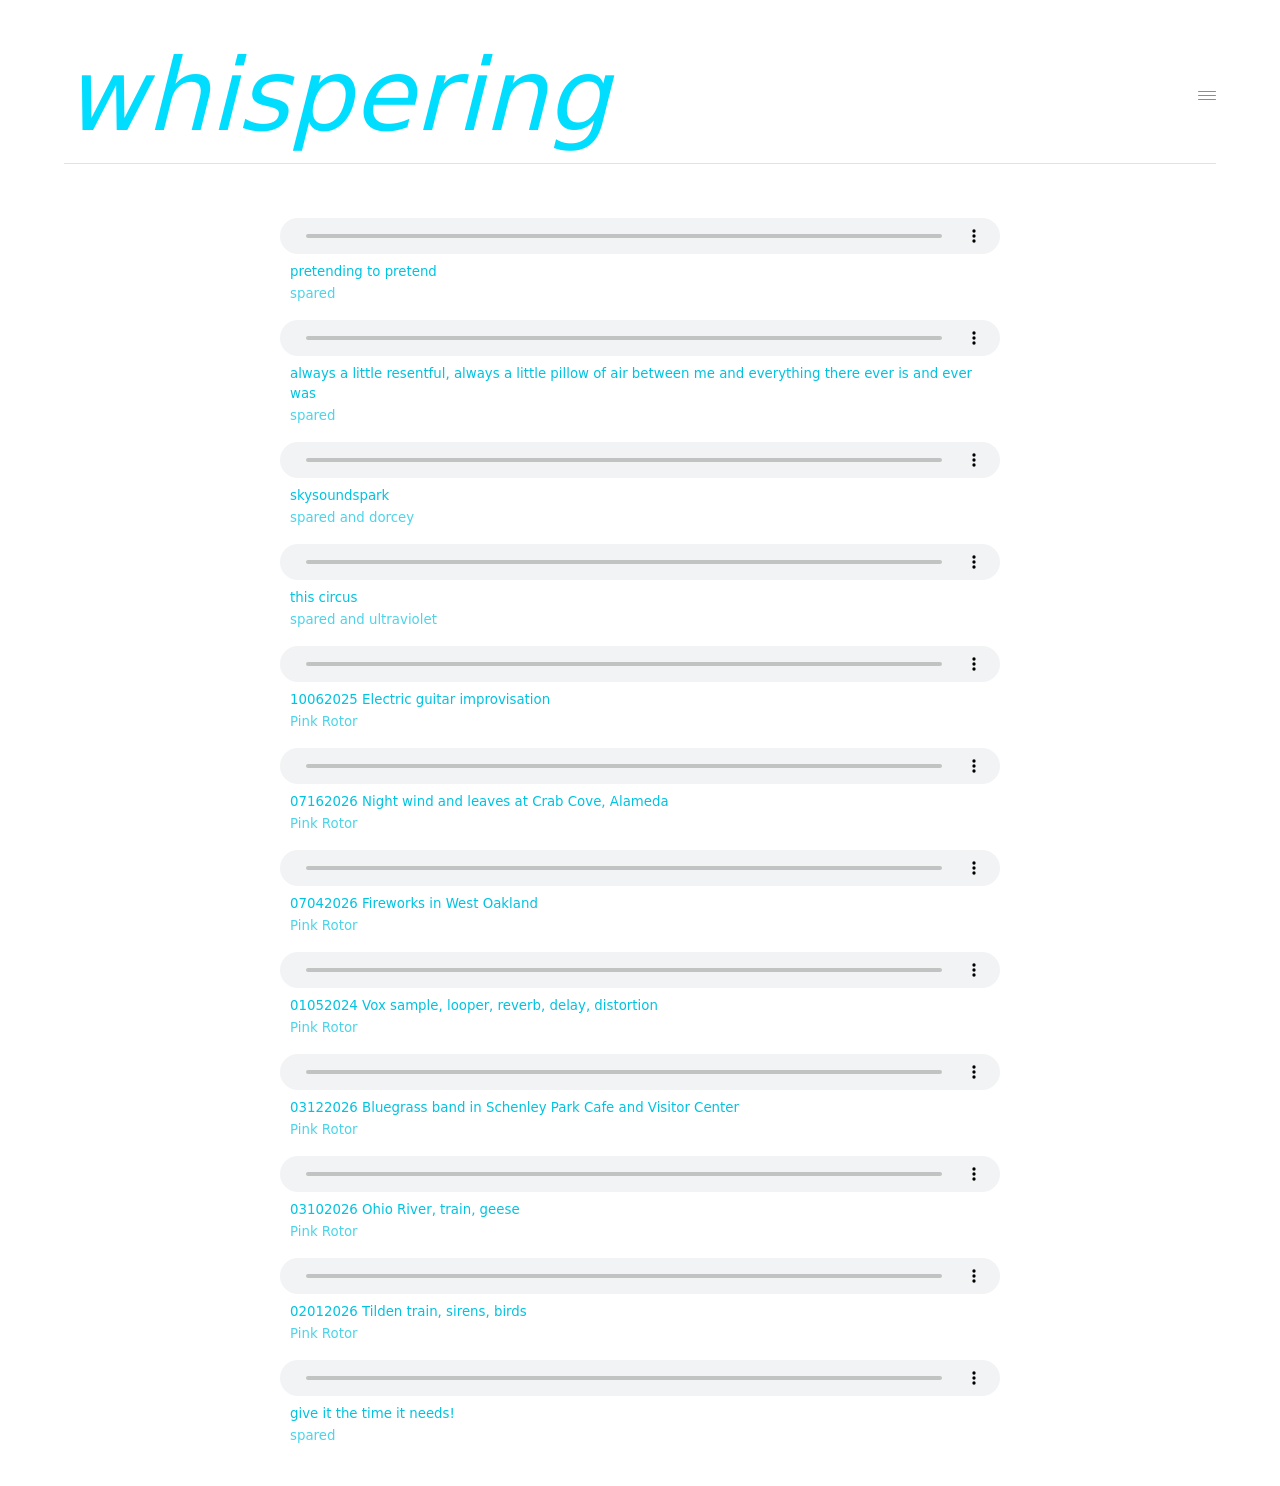
<file: index.html>
<!DOCTYPE html>
<html lang="en">
<head>
<style>
/* WHISPERING-GENERATED — do not hand-edit; edit tooling/_design/tokens.json instead */
* { margin: 0; padding: 0; box-sizing: border-box; }

html { height: 100%; }

body {
  background: #ffffff;
  color: #00C3E1;
  font-family: system-ui, -apple-system, 'Segoe UI', Roboto, Helvetica, Arial, sans-serif;
  font-size: 10pt;
  font-weight: 200;
  line-height: 1.5;
  min-height: 100vh;
  min-height: 100svh;
  display: flex;
  flex-direction: column;
  align-items: stretch;
  padding: clamp(24px, 4vw, 48px) clamp(16px, 5vw, 80px) 40px;
  overflow-x: clip;
}

a { color: #00C3E1; text-decoration: none; }
a:hover { opacity: 0.7; }

.container {
  width: 100%;
  max-width: 100%;
  margin-inline: auto;
  position: relative;
}

.header {
  display: flex;
  flex-wrap: wrap;
  justify-content: space-between;
  align-items: center;
  column-gap: 24px;
  row-gap: 12px;
  margin-bottom: clamp(16px, 3vw, 20px);
  position: relative;
}

.header .logo {
  font-size: clamp(36px, 11vw, 100px);
  font-style: italic;
  font-weight: 200;
  color: #00C3E1;
  line-height: 0.95;
  max-width: 100%;
  overflow-wrap: anywhere;
}

/* Full-width hairline under the logo */
.logo-rule {
  width: 100%;
  border: none;
  border-top: 1px solid rgba(0,195,225,0.25);
  margin: clamp(16px, 3vw, 20px) 0 0;
}

.filter-btn {
  background: none;
  border: none;
  cursor: pointer;
  display: flex;
  flex-direction: column;
  gap: 3px;
  padding: 0;
  flex-shrink: 0;
}
.filter-btn span {
  display: block;
  width: 18px;
  height: 1px;
  background: #00C3E1;
  border-radius: 1px;
}

.filter-menu {
  display: none;
  position: absolute;
  top: 32px;
  right: 0;
  background: #ffffff;
  border: 1px solid #00C3E1;
  border-radius: 8px;
  min-width: 160px;
  max-width: min(280px, calc(100vw - 32px));
  padding: 6px;
  z-index: 10;
}
.filter-menu.open { display: block; }
.filter-menu button {
  display: block;
  width: 100%;
  text-align: left;
  padding: 6px 10px;
  font-family: system-ui, -apple-system, 'Segoe UI', Roboto, Helvetica, Arial, sans-serif;
  font-size: 10pt;
  font-weight: 200;
  border: none;
  background: none;
  color: #00C3E1;
  cursor: pointer;
  border-radius: 4px;
}
.filter-menu button:hover { background: #f0fafc; }
.filter-menu button.active { color: #00C3E1; }
.filter-menu .divider {
  border-bottom: 0.5px solid #00C3E1;
  margin-bottom: 4px;
  padding-bottom: 8px;
}
.filter-menu .artist-item {
  padding-left: 28px;
}

.track-list {
  display: flex;
  flex-direction: column;
  gap: clamp(14px, 2vw, 16px);
  padding-top: clamp(28px, 5vw, 54px);
  width: 100%;
  max-width: min(720px, 100%);
  margin-inline: auto;
}

.track {
  display: flex;
  flex-direction: column;
  gap: 8px;
  min-width: 0;
}

.track audio {
  width: 100%;
  min-width: min(300px, 100%);
  max-width: 100%;
  height: 36px;
}

.track-info {
  display: flex;
  flex-direction: column;
  gap: 2px;
  padding-left: 10px;
  font-size: 10pt;
  font-weight: 200;
  color: #00C3E1;
  min-width: 0;
  overflow-wrap: anywhere;
}
.track-title { font-weight: 200; }
.track-artist { opacity: 0.7; font-weight: 200; }

.form-group { margin-bottom: 16px; }
.form-group label {
  display: block;
  font-size: 10pt;
  font-weight: 200;
  margin-bottom: 6px;
}
.form-group input[type="text"] {
  width: 100%;
  padding: 8px 10px;
  border: 1px solid #00C3E1;
  border-radius: 6px;
  font-family: system-ui, -apple-system, 'Segoe UI', Roboto, Helvetica, Arial, sans-serif;
  font-size: 10pt;
  font-weight: 200;
  color: #00C3E1;
  background: #ffffff;
}
.form-group input::placeholder { color: #00C3E1; opacity: 0.5; }

.drop-zone {
  border: 1px solid #00C3E1;
  border-radius: 8px;
  text-align: center;
  cursor: pointer;
  font-size: 10pt;
  font-weight: 200;
  margin-bottom: 16px;
  display: flex;
  flex-direction: column;
  justify-content: center;
  align-items: center;
  gap: 4px;
  width: 100%;
  max-width: 400px;
  aspect-ratio: 1 / 1;
  height: auto;
}
.drop-zone .small-text {
  font-size: 9pt;
  opacity: 0.6;
}
.drop-zone.dragover { background: #f0fafc; }

button.submit-btn {
  width: 100%;
  padding: 10px;
  background: #00C3E1;
  color: #ffffff;
  border: none;
  border-radius: 6px;
  font-family: system-ui, -apple-system, 'Segoe UI', Roboto, Helvetica, Arial, sans-serif;
  font-size: 10pt;
  font-weight: 200;
  cursor: pointer;
}
button.submit-btn:hover { opacity: 0.85; }
button.submit-btn:disabled { opacity: 0.5; cursor: not-allowed; }

.status { margin-top: 12px; font-size: 10pt; font-weight: 200; }

.title-row {
  display: flex;
  justify-content: space-between;
  align-items: center;
  margin-bottom: 8px;
}
.page-title { font-size: 10pt; font-weight: 200; opacity: 0.7; }
select.filter-select {
  font-family: system-ui, -apple-system, 'Segoe UI', Roboto, Helvetica, Arial, sans-serif;
  font-size: 10pt;
  font-weight: 200;
  color: #00C3E1;
  background: #ffffff;
  border: 1px solid #00C3E1;
  border-radius: 6px;
  padding: 4px 8px;
}

.hairline { border: none; border-top: 1px solid rgba(0,195,225,0.25); margin: 12px 0; }

.song-list { display: flex; flex-direction: column; gap: 10px; }
.song-item {
  display: flex;
  flex-wrap: wrap;
  justify-content: space-between;
  align-items: center;
  gap: 12px;
  font-size: 10pt;
  font-weight: 200;
  min-width: 0;
}
.song-meta { opacity: 0.7; min-width: 0; overflow-wrap: anywhere; }
.delete-btn {
  background: none;
  border: none;
  cursor: pointer;
  font-family: system-ui, -apple-system, 'Segoe UI', Roboto, Helvetica, Arial, sans-serif;
  font-size: 11pt;
  font-weight: 200;
  color: #00C3E1;
  padding: 2px 6px;
  flex-shrink: 0;
}
.delete-btn:hover { opacity: 0.6; }

.back-link { margin-top: 16px; font-size: 10pt; font-weight: 200; }
</style>


<meta charset="UTF-8">
<meta name="viewport" content="width=device-width, initial-scale=1.0">
<title>whispering!</title>

<style>
/* WHISPERING-PAGE-SPECIFIC — index/ home overrides; survives apply_tokens (no generated sentinel) */
.header .logo {
  color: #00DDFF; /* slightly more saturated + lighter than brand cyan #00C3E1 */
}
</style>
</head>
<body>

<div class="container">
  <div class="header">
    <a href="/" class="logo">whispering</a>
    <button class="filter-btn" id="filterBtn" aria-label="Menu">
      <span></span><span></span><span></span>
    </button>
    <div class="filter-menu" id="filterMenu"></div>
  </div>
<hr class="logo-rule">
<div class="track-list" id="trackList"></div>
</div>

<script>
  window.addEventListener('error', (e) => {
    alert('Something went wrong. Please message mulu on Signal about this issue.');
    return false;
  });
  window.addEventListener('unhandledrejection', (e) => {
    alert('Something went wrong. Please message mulu on Signal about this issue.');
  });

  const list = document.getElementById('trackList');
  const filterBtn = document.getElementById('filterBtn');
  const filterMenu = document.getElementById('filterMenu');
  let currentFilter = 'all';
  let allTracks = [];

  const door = document.createElement('button');
  door.textContent = 'Doorway';
  door.className = 'divider';
  door.addEventListener('click', () => { window.location.href = '/upload/'; });
  filterMenu.appendChild(door);

  filterBtn.addEventListener('click', (e) => {
    e.stopPropagation();
    filterMenu.classList.toggle('open');
  });
  document.addEventListener('click', () => { filterMenu.classList.remove('open'); });
  filterMenu.addEventListener('click', (e) => { e.stopPropagation(); });

  function render(filter) {
    list.innerHTML = '';
    const filtered = filter === 'all' ? allTracks : allTracks.filter(t => (t.artist || t.user) === filter);
    filtered.slice().reverse().forEach(t => {
      const row = document.createElement('div');
      row.className = 'track';
      const audio = document.createElement('audio');
      audio.controls = true;
      audio.preload = 'none';
      audio.src = t.src || t.audio;
      const info = document.createElement('div');
      info.className = 'track-info';
      info.innerHTML = `<span class="track-title">${t.title || t.name}</span><span class="track-artist">${t.artist || t.user}</span>`;
      row.appendChild(audio);
      row.appendChild(info);
      list.appendChild(row);
    });
  }

  function buildFilterMenu(tracks) {
    const artists = [...new Set(tracks.map(t => t.artist || t.user))].sort();
    const allBtn = document.createElement('button');
    allBtn.textContent = 'Voices';
    allBtn.dataset.filter = 'all';
    allBtn.classList.add('active');
    filterMenu.appendChild(allBtn);
    artists.forEach(a => {
      const btn = document.createElement('button');
      btn.textContent = a;
      btn.dataset.filter = a;
      btn.classList.add('artist-item');
      filterMenu.appendChild(btn);
    });
  }

  filterMenu.addEventListener('click', (e) => {
    if (e.target.tagName === 'BUTTON' && e.target.dataset.filter) {
      currentFilter = e.target.dataset.filter;
      filterMenu.querySelectorAll('button').forEach(b => b.classList.remove('active'));
      e.target.classList.add('active');
      filterMenu.classList.remove('open');
      render(currentFilter);
    }
  });

  fetch('_data/songs.json')
    .then(r => { if (!r.ok) throw new Error('Network'); return r.json(); })
    .then(songs => {
      if (!songs || songs.length === 0) return;
      allTracks = songs;
      buildFilterMenu(songs);
      render('all');
    })
    .catch(err => console.error('Error:', err));
</script>
</body>
</html>
</file>
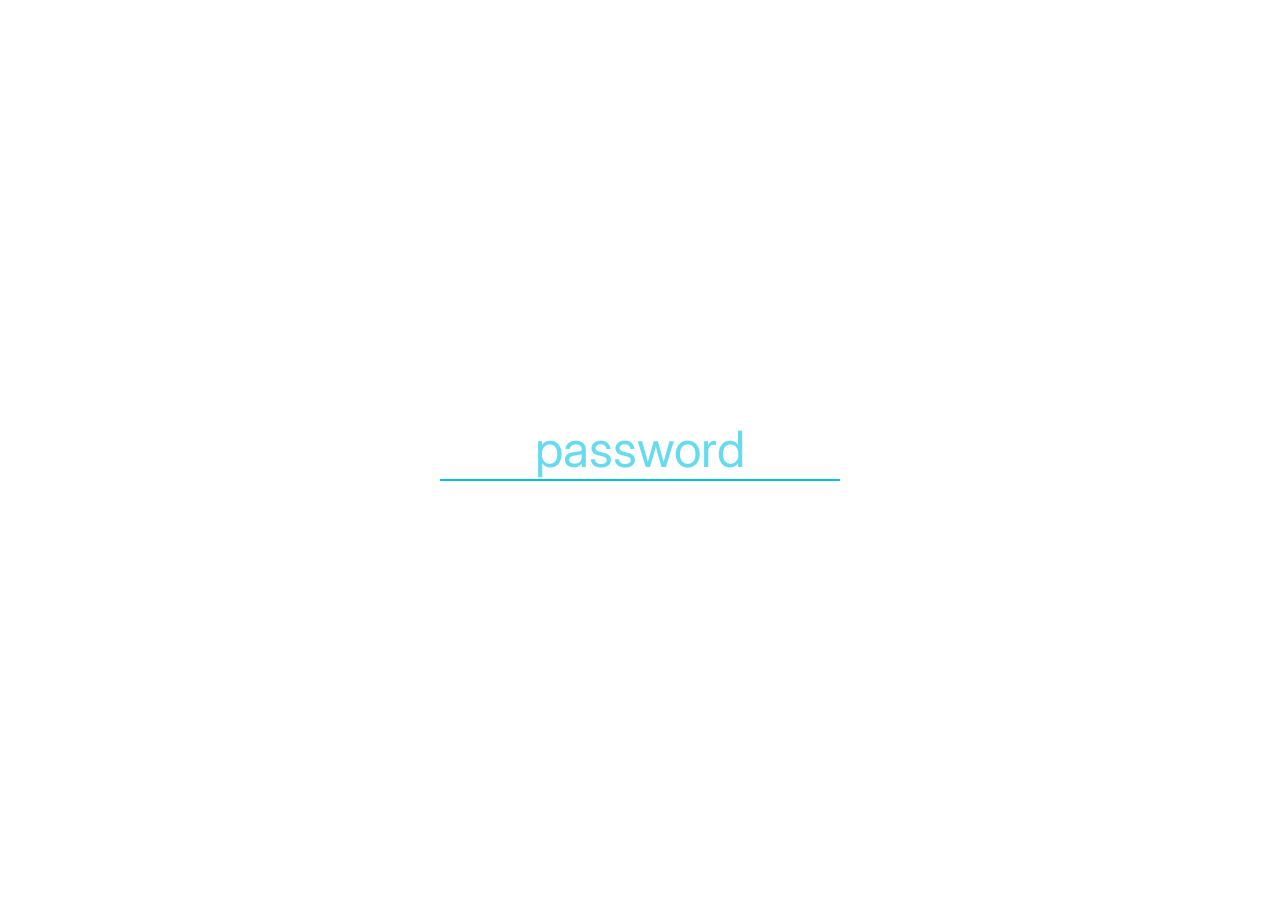
<file: manage/index.html>
<!DOCTYPE html>
<html lang="en">
<head>
<style>
/* WHISPERING-GENERATED — do not hand-edit; edit tooling/_design/tokens.json instead */
* { margin: 0; padding: 0; box-sizing: border-box; }

html { height: 100%; }

body {
  background: #ffffff;
  color: #00C3E1;
  font-family: system-ui, -apple-system, 'Segoe UI', Roboto, Helvetica, Arial, sans-serif;
  font-size: 10pt;
  font-weight: 200;
  line-height: 1.5;
  min-height: 100vh;
  min-height: 100svh;
  display: flex;
  flex-direction: column;
  align-items: stretch;
  padding: clamp(24px, 4vw, 48px) clamp(16px, 5vw, 80px) 40px;
  overflow-x: clip;
}

a { color: #00C3E1; text-decoration: none; }
a:hover { opacity: 0.7; }

.container {
  width: 100%;
  max-width: 100%;
  margin-inline: auto;
  position: relative;
}

.header {
  display: flex;
  flex-wrap: wrap;
  justify-content: space-between;
  align-items: center;
  column-gap: 24px;
  row-gap: 12px;
  margin-bottom: clamp(16px, 3vw, 20px);
  position: relative;
}

.header .logo {
  font-size: clamp(36px, 11vw, 100px);
  font-style: italic;
  font-weight: 200;
  color: #00C3E1;
  line-height: 0.95;
  max-width: 100%;
  overflow-wrap: anywhere;
}

/* Full-width hairline under the logo */
.logo-rule {
  width: 100%;
  border: none;
  border-top: 1px solid rgba(0,195,225,0.25);
  margin: clamp(16px, 3vw, 20px) 0 0;
}

.filter-btn {
  background: none;
  border: none;
  cursor: pointer;
  display: flex;
  flex-direction: column;
  gap: 3px;
  padding: 0;
  flex-shrink: 0;
}
.filter-btn span {
  display: block;
  width: 18px;
  height: 1px;
  background: #00C3E1;
  border-radius: 1px;
}

.filter-menu {
  display: none;
  position: absolute;
  top: 32px;
  right: 0;
  background: #ffffff;
  border: 1px solid #00C3E1;
  border-radius: 8px;
  min-width: 160px;
  max-width: min(280px, calc(100vw - 32px));
  padding: 6px;
  z-index: 10;
}
.filter-menu.open { display: block; }
.filter-menu button {
  display: block;
  width: 100%;
  text-align: left;
  padding: 6px 10px;
  font-family: system-ui, -apple-system, 'Segoe UI', Roboto, Helvetica, Arial, sans-serif;
  font-size: 10pt;
  font-weight: 200;
  border: none;
  background: none;
  color: #00C3E1;
  cursor: pointer;
  border-radius: 4px;
}
.filter-menu button:hover { background: #f0fafc; }
.filter-menu button.active { color: #00C3E1; }
.filter-menu .divider {
  border-bottom: 0.5px solid #00C3E1;
  margin-bottom: 4px;
  padding-bottom: 8px;
}
.filter-menu .artist-item {
  padding-left: 28px;
}

.track-list {
  display: flex;
  flex-direction: column;
  gap: clamp(14px, 2vw, 16px);
  padding-top: clamp(28px, 5vw, 54px);
  width: 100%;
  max-width: min(720px, 100%);
  margin-inline: auto;
}

.track {
  display: flex;
  flex-direction: column;
  gap: 8px;
  min-width: 0;
}

.track audio {
  width: 100%;
  min-width: min(300px, 100%);
  max-width: 100%;
  height: 36px;
}

.track-info {
  display: flex;
  flex-direction: column;
  gap: 2px;
  padding-left: 10px;
  font-size: 10pt;
  font-weight: 200;
  color: #00C3E1;
  min-width: 0;
  overflow-wrap: anywhere;
}
.track-title { font-weight: 200; }
.track-artist { opacity: 0.7; font-weight: 200; }

.form-group { margin-bottom: 16px; }
.form-group label {
  display: block;
  font-size: 10pt;
  font-weight: 200;
  margin-bottom: 6px;
}
.form-group input[type="text"] {
  width: 100%;
  padding: 8px 10px;
  border: 1px solid #00C3E1;
  border-radius: 6px;
  font-family: system-ui, -apple-system, 'Segoe UI', Roboto, Helvetica, Arial, sans-serif;
  font-size: 10pt;
  font-weight: 200;
  color: #00C3E1;
  background: #ffffff;
}
.form-group input::placeholder { color: #00C3E1; opacity: 0.5; }

.drop-zone {
  border: 1px solid #00C3E1;
  border-radius: 8px;
  text-align: center;
  cursor: pointer;
  font-size: 10pt;
  font-weight: 200;
  margin-bottom: 16px;
  display: flex;
  flex-direction: column;
  justify-content: center;
  align-items: center;
  gap: 4px;
  width: 100%;
  max-width: 400px;
  aspect-ratio: 1 / 1;
  height: auto;
}
.drop-zone .small-text {
  font-size: 9pt;
  opacity: 0.6;
}
.drop-zone.dragover { background: #f0fafc; }

button.submit-btn {
  width: 100%;
  padding: 10px;
  background: #00C3E1;
  color: #ffffff;
  border: none;
  border-radius: 6px;
  font-family: system-ui, -apple-system, 'Segoe UI', Roboto, Helvetica, Arial, sans-serif;
  font-size: 10pt;
  font-weight: 200;
  cursor: pointer;
}
button.submit-btn:hover { opacity: 0.85; }
button.submit-btn:disabled { opacity: 0.5; cursor: not-allowed; }

.status { margin-top: 12px; font-size: 10pt; font-weight: 200; }

.title-row {
  display: flex;
  justify-content: space-between;
  align-items: center;
  margin-bottom: 8px;
}
.page-title { font-size: 10pt; font-weight: 200; opacity: 0.7; }
select.filter-select {
  font-family: system-ui, -apple-system, 'Segoe UI', Roboto, Helvetica, Arial, sans-serif;
  font-size: 10pt;
  font-weight: 200;
  color: #00C3E1;
  background: #ffffff;
  border: 1px solid #00C3E1;
  border-radius: 6px;
  padding: 4px 8px;
}

.hairline { border: none; border-top: 1px solid rgba(0,195,225,0.25); margin: 12px 0; }

.song-list { display: flex; flex-direction: column; gap: 10px; }
.song-item {
  display: flex;
  flex-wrap: wrap;
  justify-content: space-between;
  align-items: center;
  gap: 12px;
  font-size: 10pt;
  font-weight: 200;
  min-width: 0;
}
.song-meta { opacity: 0.7; min-width: 0; overflow-wrap: anywhere; }
.delete-btn {
  background: none;
  border: none;
  cursor: pointer;
  font-family: system-ui, -apple-system, 'Segoe UI', Roboto, Helvetica, Arial, sans-serif;
  font-size: 11pt;
  font-weight: 200;
  color: #00C3E1;
  padding: 2px 6px;
  flex-shrink: 0;
}
.delete-btn:hover { opacity: 0.6; }

.back-link { margin-top: 16px; font-size: 10pt; font-weight: 200; }
</style>



<meta charset="UTF-8">
<meta name="viewport" content="width=device-width, initial-scale=1.0">
<title>whispering! — deletion page</title>
<style>
/* WHISPERING-PAGE-SPECIFIC — manage/ overrides; survives apply_tokens (no generated sentinel) */
body {
  align-items: center;
  padding: clamp(24px, 4vw, 48px) clamp(16px, 4vw, 40px) 60px;
}
.container {
  max-width: 720px;
}
.header .logo {
  font-size: 10pt;
  line-height: 1.5;
}
.filter-menu .artist-item {
  padding-left: 16px;
}
</style>
</head>
<body>
<div class="container">
  <div class="header">
    <a href="/" class="logo">whispering!</a>
    <button class="filter-btn" id="filterBtn" aria-label="Menu">
      <span></span><span></span><span></span>
    </button>
    <div class="filter-menu" id="filterMenu">
      <button id="uploadLink">upload recording</button>
    </div>
  </div>

<hr class="logo-rule">

  <div class="song-list" id="songList"></div>
  <div class="status" id="status"></div>
</div>

<script>

  window.addEventListener('error', (e) => {
    alert('Something went wrong. Please message mulu on Signal about this issue.');
    return false;
  });
  window.addEventListener('unhandledrejection', (e) => {
    alert('Something went wrong. Please message mulu on Signal about this issue.');
  });

  const TOKEN = sessionStorage.getItem('whisper_token');
  if (!TOKEN) { window.location.href = '/upload/'; }
  const REPO_OWNER = 'pointy-secrets';
  const REPO_NAME = 'whispering';
  const BRANCH = 'main';
  const API = `https://api.github.com/repos/${REPO_OWNER}/${REPO_NAME}/contents`;

  const filterBtn = document.getElementById('filterBtn');
  const filterMenu = document.getElementById('filterMenu');
  filterBtn.addEventListener('click', (e) => { e.stopPropagation(); filterMenu.classList.toggle('open'); });
  document.addEventListener('click', () => filterMenu.classList.remove('open'));
  filterMenu.addEventListener('click', (e) => e.stopPropagation());
  document.getElementById('uploadLink').addEventListener('click', () => { window.location.href = '/upload/'; });

  const songListEl = document.getElementById('songList');
  const statusEl = document.getElementById('status');
  let allSongs = [];
  let songsSha = null;

  function toBase64(str) { return btoa(unescape(encodeURIComponent(str))); }

  async function loadSongs() {
    try {
      const res = await fetch(`${API}/_data/songs.json`, { headers: { 'Authorization': `Bearer ${TOKEN}` } });
      if (!res.ok) throw new Error('failed to fetch');
      const data = await res.json();
      songsSha = data.sha;
      allSongs = JSON.parse(atob(data.content));
      renderSongs();
    } catch (e) {
      statusEl.textContent = 'could not load: ' + e.message;
    }
  }

  function renderSongs() {
    songListEl.innerHTML = '';
    allSongs.forEach((song, idx) => {
      const item = document.createElement('div');
      item.className = 'song-item';
      const meta = document.createElement('span');
      meta.className = 'song-meta';
      meta.textContent = `${song.title || song.name} — ${song.artist || song.user}`;
      const del = document.createElement('button');
      del.className = 'delete-btn';
      del.textContent = '×';
      del.addEventListener('click', () => deleteSong(idx, song));
      item.appendChild(meta);
      item.appendChild(del);
      songListEl.appendChild(item);
    });
  }

  async function deleteSong(idx, song) {
    if (!confirm(`delete "${song.title || song.name}"?`)) return;
    try {
      statusEl.textContent = 'deleting...';
      const path = (song.src || '').replace(/^\//, '');
      if (path) {
        const fileRes = await fetch(`${API}/${path}`, { headers: { 'Authorization': `Bearer ${TOKEN}` } });
        if (fileRes.ok) {
          const fileData = await fileRes.json();
          await fetch(`${API}/${path}`, {
            method: 'DELETE',
            headers: { 'Authorization': `Bearer ${TOKEN}`, 'Content-Type': 'application/json' },
            body: JSON.stringify({ message: 'delete audio', sha: fileData.sha, branch: BRANCH })
          });
        }
      }
      allSongs.splice(idx, 1);
      const newContent = toBase64(JSON.stringify(allSongs, null, 2));
      const jsonRes = await fetch(`${API}/_data/songs.json`, {
        method: 'PUT',
        headers: { 'Authorization': `Bearer ${TOKEN}`, 'Content-Type': 'application/json' },
        body: JSON.stringify({ message: 'remove from list', content: newContent, sha: songsSha, branch: BRANCH })
      });
      if (!jsonRes.ok) throw new Error('failed to update list');
      const jsonData = await jsonRes.json();
      songsSha = jsonData.sha;
      statusEl.textContent = 'deleted';
      renderSongs();
    } catch (e) {
      statusEl.textContent = 'delete failed: ' + e.message;
    }
  }

  loadSongs();
</script>
</body>
</html>
</file>
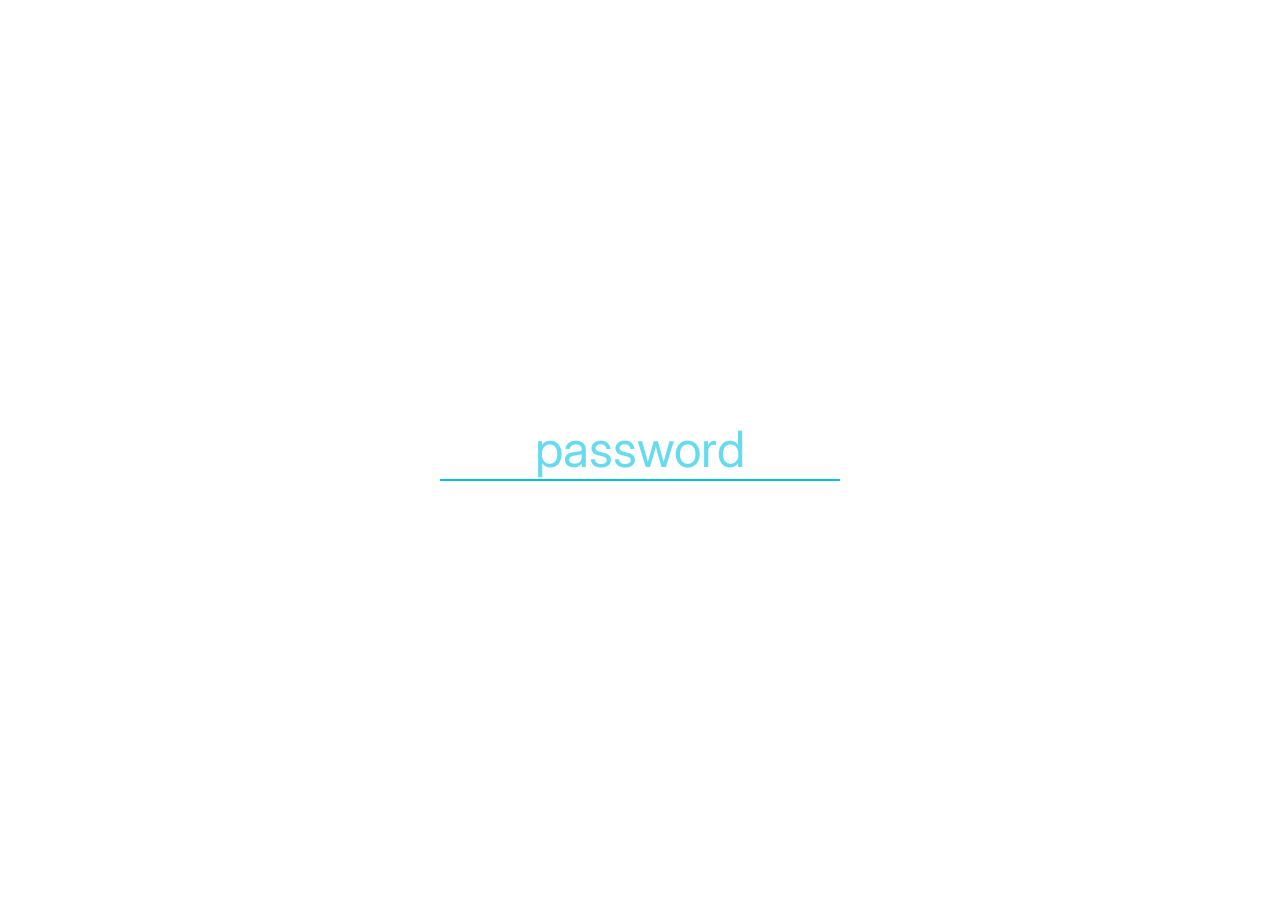
<file: upload/index.html>
<!DOCTYPE html>
<html class="staticrypt-html">
    <head>
        <meta charset="utf-8" />
        <title>whispering!</title>
        <meta name="viewport" content="width=device-width, initial-scale=1" />
        <meta http-equiv="cache-control" content="max-age=0" />
        <meta http-equiv="cache-control" content="no-cache" />
        <meta http-equiv="expires" content="0" />
        <meta http-equiv="expires" content="Tue, 01 Jan 1980 1:00:00 GMT" />
        <meta http-equiv="pragma" content="no-cache" />
        <style>
            @import url('https://fonts.googleapis.com/css2?family=Inter:opsz@14..32&display=swap');
            body {
                background: #ffffff;
                display: flex;
                justify-content: center;
                align-items: center;
                height: 100vh;
                margin: 0;
                font-family: 'Inter', sans-serif;
                font-size: 14px;
                overflow: hidden;
            }
            #staticrypt-password {
                background: transparent;
                border: none;
                outline: none;
                color: #00C3E1;
                font-family: 'Inter', sans-serif;
                font-size: 50px;
                text-align: center;
                width: 400px;
                caret-color: #00C3E1;
                padding: 0;
                margin: 0;
                border-bottom: 2px solid #00C3E1;
            }
            #staticrypt-password::placeholder {
                color: #00C3E1;
                opacity: 0.6;
            }
            .staticrypt-instructions,
            .staticrypt-button,
            .staticrypt-remember,
            .staticrypt-footer,
            .staticrypt-toggle-password-visibility {
                display: none;
            }
            #staticrypt-content {
                display: none;
            }
            form {
                display: block;
            }
        </style>
    </head>
    <body class="staticrypt-body">
        <div id="staticrypt_loading" class="staticrypt-spinner-container">
            <div class="staticrypt-spinner"></div>
        </div>
        <div id="staticrypt_content" class="staticrypt-content hidden">
            <form id="staticrypt-form" action="#" method="post">
                <input id="staticrypt-password" type="password" name="password" placeholder="password" autofocus />
                <label id="staticrypt-remember-label" class="staticrypt-remember hidden">
                    <input id="staticrypt-remember" type="checkbox" name="remember" />
                    Remember me
                </label>
            </form>
        </div>
        <script>
            const staticryptInitiator = ((function(){
  const exports = {};
  const cryptoEngine = ((function(){
  const exports = {};
  const { subtle } = crypto;

const IV_BITS = 16 * 8;
const HEX_BITS = 4;
const ENCRYPTION_ALGO = "AES-CBC";

/**
 * Translates between utf8 encoded hexadecimal strings
 * and Uint8Array bytes.
 */
const HexEncoder = {
    /**
     * hex string -> bytes
     * @param {string} hexString
     * @returns {Uint8Array}
     */
    parse: function (hexString) {
        if (hexString.length % 2 !== 0) throw "Invalid hexString";
        const arrayBuffer = new Uint8Array(hexString.length / 2);

        for (let i = 0; i < hexString.length; i += 2) {
            const byteValue = parseInt(hexString.substring(i, i + 2), 16);
            if (isNaN(byteValue)) {
                throw "Invalid hexString";
            }
            arrayBuffer[i / 2] = byteValue;
        }
        return arrayBuffer;
    },

    /**
     * bytes -> hex string
     * @param {Uint8Array} bytes
     * @returns {string}
     */
    stringify: function (bytes) {
        const hexBytes = [];

        for (let i = 0; i < bytes.length; ++i) {
            let byteString = bytes[i].toString(16);
            if (byteString.length < 2) {
                byteString = "0" + byteString;
            }
            hexBytes.push(byteString);
        }
        return hexBytes.join("");
    },
};

/**
 * Translates between utf8 strings and Uint8Array bytes.
 */
const UTF8Encoder = {
    parse: function (str) {
        return new TextEncoder().encode(str);
    },

    stringify: function (bytes) {
        return new TextDecoder().decode(bytes);
    },
};

/**
 * Salt and encrypt a msg with a password.
 */
async function encrypt(msg, hashedPassword) {
    // Must be 16 bytes, unpredictable, and preferably cryptographically random. However, it need not be secret.
    // https://developer.mozilla.org/en-US/docs/Web/API/SubtleCrypto/encrypt#parameters
    const iv = crypto.getRandomValues(new Uint8Array(IV_BITS / 8));

    const key = await subtle.importKey("raw", HexEncoder.parse(hashedPassword), ENCRYPTION_ALGO, false, ["encrypt"]);

    const encrypted = await subtle.encrypt(
        {
            name: ENCRYPTION_ALGO,
            iv: iv,
        },
        key,
        UTF8Encoder.parse(msg)
    );

    // iv will be 32 hex characters, we prepend it to the ciphertext for use in decryption
    return HexEncoder.stringify(iv) + HexEncoder.stringify(new Uint8Array(encrypted));
}
exports.encrypt = encrypt;

/**
 * Decrypt a salted msg using a password.
 *
 * @param {string} encryptedMsg
 * @param {string} hashedPassword
 * @returns {Promise<string>}
 */
async function decrypt(encryptedMsg, hashedPassword) {
    const ivLength = IV_BITS / HEX_BITS;
    const iv = HexEncoder.parse(encryptedMsg.substring(0, ivLength));
    const encrypted = encryptedMsg.substring(ivLength);

    const key = await subtle.importKey("raw", HexEncoder.parse(hashedPassword), ENCRYPTION_ALGO, false, ["decrypt"]);

    const outBuffer = await subtle.decrypt(
        {
            name: ENCRYPTION_ALGO,
            iv: iv,
        },
        key,
        HexEncoder.parse(encrypted)
    );

    return UTF8Encoder.stringify(new Uint8Array(outBuffer));
}
exports.decrypt = decrypt;

/**
 * Salt and hash the password so it can be stored in localStorage without opening a password reuse vulnerability.
 *
 * @param {string} password
 * @param {string} salt
 * @returns {Promise<string>}
 */
async function hashPassword(password, salt) {
    // we hash the password in multiple steps, each adding more iterations. This is because we used to allow less
    // iterations, so for backward compatibility reasons, we need to support going from that to more iterations.
    let hashedPassword = await hashLegacyRound(password, salt);

    hashedPassword = await hashSecondRound(hashedPassword, salt);

    return hashThirdRound(hashedPassword, salt);
}
exports.hashPassword = hashPassword;

/**
 * This hashes the password with 1k iterations. This is a low number, we need this function to support backwards
 * compatibility.
 *
 * @param {string} password
 * @param {string} salt
 * @returns {Promise<string>}
 */
function hashLegacyRound(password, salt) {
    return pbkdf2(password, salt, 1000, "SHA-1");
}
exports.hashLegacyRound = hashLegacyRound;

/**
 * Add a second round of iterations. This is because we used to use 1k, so for backwards compatibility with
 * remember-me/autodecrypt links, we need to support going from that to more iterations.
 *
 * @param hashedPassword
 * @param salt
 * @returns {Promise<string>}
 */
function hashSecondRound(hashedPassword, salt) {
    return pbkdf2(hashedPassword, salt, 14000, "SHA-256");
}
exports.hashSecondRound = hashSecondRound;

/**
 * Add a third round of iterations to bring total number to 600k. This is because we used to use 1k, then 15k, so for
 * backwards compatibility with remember-me/autodecrypt links, we need to support going from that to more iterations.
 *
 * @param hashedPassword
 * @param salt
 * @returns {Promise<string>}
 */
function hashThirdRound(hashedPassword, salt) {
    return pbkdf2(hashedPassword, salt, 585000, "SHA-256");
}
exports.hashThirdRound = hashThirdRound;

/**
 * Salt and hash the password so it can be stored in localStorage without opening a password reuse vulnerability.
 *
 * @param {string} password
 * @param {string} salt
 * @param {int} iterations
 * @param {string} hashAlgorithm
 * @returns {Promise<string>}
 */
async function pbkdf2(password, salt, iterations, hashAlgorithm) {
    const key = await subtle.importKey("raw", UTF8Encoder.parse(password), "PBKDF2", false, ["deriveBits"]);

    const keyBytes = await subtle.deriveBits(
        {
            name: "PBKDF2",
            hash: hashAlgorithm,
            iterations,
            salt: UTF8Encoder.parse(salt),
        },
        key,
        256
    );

    return HexEncoder.stringify(new Uint8Array(keyBytes));
}

function generateRandomSalt() {
    const bytes = crypto.getRandomValues(new Uint8Array(128 / 8));

    return HexEncoder.stringify(new Uint8Array(bytes));
}
exports.generateRandomSalt = generateRandomSalt;

async function signMessage(hashedPassword, message) {
    const key = await subtle.importKey(
        "raw",
        HexEncoder.parse(hashedPassword),
        {
            name: "HMAC",
            hash: "SHA-256",
        },
        false,
        ["sign"]
    );
    const signature = await subtle.sign("HMAC", key, UTF8Encoder.parse(message));

    return HexEncoder.stringify(new Uint8Array(signature));
}
exports.signMessage = signMessage;

function getRandomAlphanum() {
    const possibleCharacters = "abcdefghijklmnopqrstuvwxyzABCDEFGHIJKLMNOPQRSTUVWXYZ0123456789";

    let byteArray;
    let parsedInt;

    // Keep generating new random bytes until we get a value that falls
    // within a range that can be evenly divided by possibleCharacters.length
    do {
        byteArray = crypto.getRandomValues(new Uint8Array(1));
        // extract the lowest byte to get an int from 0 to 255 (probably unnecessary, since we're only generating 1 byte)
        parsedInt = byteArray[0] & 0xff;
    } while (parsedInt >= 256 - (256 % possibleCharacters.length));

    // Take the modulo of the parsed integer to get a random number between 0 and totalLength - 1
    const randomIndex = parsedInt % possibleCharacters.length;

    return possibleCharacters[randomIndex];
}

/**
 * Generate a random string of a given length.
 *
 * @param {int} length
 * @returns {string}
 */
function generateRandomString(length) {
    let randomString = "";

    for (let i = 0; i < length; i++) {
        randomString += getRandomAlphanum();
    }

    return randomString;
}
exports.generateRandomString = generateRandomString;

  return exports;
})());
const codec = ((function(){
  const exports = {};
  /**
 * Initialize the codec with the provided cryptoEngine - this return functions to encode and decode messages.
 *
 * @param cryptoEngine - the engine to use for encryption / decryption
 */
function init(cryptoEngine) {
    const exports = {};

    /**
     * Top-level function for encoding a message.
     * Includes password hashing, encryption, and signing.
     *
     * @param {string} msg
     * @param {string} password
     * @param {string} salt
     *
     * @returns {string} The encoded text
     */
    async function encode(msg, password, salt) {
        const hashedPassword = await cryptoEngine.hashPassword(password, salt);

        const encrypted = await cryptoEngine.encrypt(msg, hashedPassword);

        // we use the hashed password in the HMAC because this is effectively what will be used a password (so we can store
        // it in localStorage safely, we don't use the clear text password)
        const hmac = await cryptoEngine.signMessage(hashedPassword, encrypted);

        return hmac + encrypted;
    }
    exports.encode = encode;

    /**
     * Encode using a password that has already been hashed. This is useful to encode multiple messages in a row, that way
     * we don't need to hash the password multiple times.
     *
     * @param {string} msg
     * @param {string} hashedPassword
     *
     * @returns {string} The encoded text
     */
    async function encodeWithHashedPassword(msg, hashedPassword) {
        const encrypted = await cryptoEngine.encrypt(msg, hashedPassword);

        // we use the hashed password in the HMAC because this is effectively what will be used a password (so we can store
        // it in localStorage safely, we don't use the clear text password)
        const hmac = await cryptoEngine.signMessage(hashedPassword, encrypted);

        return hmac + encrypted;
    }
    exports.encodeWithHashedPassword = encodeWithHashedPassword;

    /**
     * Top-level function for decoding a message.
     * Includes signature check and decryption.
     *
     * @param {string} signedMsg
     * @param {string} hashedPassword
     * @param {string} salt
     * @param {int} backwardCompatibleAttempt
     * @param {string} originalPassword
     *
     * @returns {Object} {success: true, decoded: string} | {success: false, message: string}
     */
    async function decode(signedMsg, hashedPassword, salt, backwardCompatibleAttempt = 0, originalPassword = "") {
        const encryptedHMAC = signedMsg.substring(0, 64);
        const encryptedMsg = signedMsg.substring(64);
        const decryptedHMAC = await cryptoEngine.signMessage(hashedPassword, encryptedMsg);

        if (decryptedHMAC !== encryptedHMAC) {
            // we have been raising the number of iterations in the hashing algorithm multiple times, so to support the old
            // remember-me/autodecrypt links we need to try bringing the old hashes up to speed.
            originalPassword = originalPassword || hashedPassword;
            if (backwardCompatibleAttempt === 0) {
                const updatedHashedPassword = await cryptoEngine.hashThirdRound(originalPassword, salt);

                return decode(signedMsg, updatedHashedPassword, salt, backwardCompatibleAttempt + 1, originalPassword);
            }
            if (backwardCompatibleAttempt === 1) {
                let updatedHashedPassword = await cryptoEngine.hashSecondRound(originalPassword, salt);
                updatedHashedPassword = await cryptoEngine.hashThirdRound(updatedHashedPassword, salt);

                return decode(signedMsg, updatedHashedPassword, salt, backwardCompatibleAttempt + 1, originalPassword);
            }

            return { success: false, message: "Signature mismatch" };
        }

        return {
            success: true,
            decoded: await cryptoEngine.decrypt(encryptedMsg, hashedPassword),
        };
    }
    exports.decode = decode;

    return exports;
}
exports.init = init;

  return exports;
})());
const decode = codec.init(cryptoEngine).decode;

/**
 * Initialize the staticrypt module, that exposes functions callbable by the password_template.
 *
 * @param {{
 *  staticryptEncryptedMsgUniqueVariableName: string,
 *  isRememberEnabled: boolean,
 *  rememberDurationInDays: number,
 *  staticryptSaltUniqueVariableName: string,
 * }} staticryptConfig - object of data that is stored on the password_template at encryption time.
 *
 * @param {{
 *  rememberExpirationKey: string,
 *  rememberPassphraseKey: string,
 *  replaceHtmlCallback: function,
 *  clearLocalStorageCallback: function,
 * }} templateConfig - object of data that can be configured by a custom password_template.
 */
function init(staticryptConfig, templateConfig) {
    const exports = {};

    /**
     * Decrypt our encrypted page, replace the whole HTML.
     *
     * @param {string} hashedPassword
     * @returns {Promise<boolean>}
     */
    async function decryptAndReplaceHtml(hashedPassword) {
        const { staticryptEncryptedMsgUniqueVariableName, staticryptSaltUniqueVariableName } = staticryptConfig;
        const { replaceHtmlCallback } = templateConfig;

        const result = await decode(
            staticryptEncryptedMsgUniqueVariableName,
            hashedPassword,
            staticryptSaltUniqueVariableName
        );
        if (!result.success) {
            return false;
        }
        const plainHTML = result.decoded;

        // if the user configured a callback call it, otherwise just replace the whole HTML
        if (typeof replaceHtmlCallback === "function") {
            replaceHtmlCallback(plainHTML);
        } else {
            document.write(plainHTML);
            document.close();
        }

        return true;
    }

    /**
     * Attempt to decrypt the page and replace the whole HTML.
     *
     * @param {string} password
     * @param {boolean} isRememberChecked
     *
     * @returns {Promise<{isSuccessful: boolean, hashedPassword?: string}>} - we return an object, so that if we want to
     *   expose more information in the future we can do it without breaking the password_template
     */
    async function handleDecryptionOfPage(password, isRememberChecked) {
        const { staticryptSaltUniqueVariableName } = staticryptConfig;

        // decrypt and replace the whole page
        const hashedPassword = await cryptoEngine.hashPassword(password, staticryptSaltUniqueVariableName);
        return handleDecryptionOfPageFromHash(hashedPassword, isRememberChecked);
    }
    exports.handleDecryptionOfPage = handleDecryptionOfPage;

    async function handleDecryptionOfPageFromHash(hashedPassword, isRememberChecked) {
        const { isRememberEnabled, rememberDurationInDays } = staticryptConfig;
        const { rememberExpirationKey, rememberPassphraseKey } = templateConfig;

        const isDecryptionSuccessful = await decryptAndReplaceHtml(hashedPassword);

        if (!isDecryptionSuccessful) {
            return {
                isSuccessful: false,
                hashedPassword,
            };
        }

        // remember the hashedPassword and set its expiration if necessary
        if (isRememberEnabled && isRememberChecked) {
            window.localStorage.setItem(rememberPassphraseKey, hashedPassword);

            // set the expiration if the duration isn't 0 (meaning no expiration)
            if (rememberDurationInDays > 0) {
                window.localStorage.setItem(
                    rememberExpirationKey,
                    (new Date().getTime() + rememberDurationInDays * 24 * 60 * 60 * 1000).toString()
                );
            }
        }

        return {
            isSuccessful: true,
            hashedPassword,
        };
    }
    exports.handleDecryptionOfPageFromHash = handleDecryptionOfPageFromHash;

    /**
     * Clear localstorage from staticrypt related values
     */
    function clearLocalStorage() {
        const { clearLocalStorageCallback, rememberExpirationKey, rememberPassphraseKey } = templateConfig;

        if (typeof clearLocalStorageCallback === "function") {
            clearLocalStorageCallback();
        } else {
            localStorage.removeItem(rememberPassphraseKey);
            localStorage.removeItem(rememberExpirationKey);
        }
    }

    async function handleDecryptOnLoad() {
        let isSuccessful = await decryptOnLoadFromUrl();

        if (!isSuccessful) {
            isSuccessful = await decryptOnLoadFromRememberMe();
        }

        return { isSuccessful };
    }
    exports.handleDecryptOnLoad = handleDecryptOnLoad;

    /**
     * Clear storage if we are logging out
     *
     * @returns {boolean} - whether we logged out
     */
    function logoutIfNeeded() {
        const logoutKey = "staticrypt_logout";

        // handle logout through query param
        const queryParams = new URLSearchParams(window.location.search);
        if (queryParams.has(logoutKey)) {
            clearLocalStorage();
            return true;
        }

        // handle logout through URL fragment
        const hash = window.location.hash.substring(1);
        if (hash.includes(logoutKey)) {
            clearLocalStorage();
            return true;
        }

        return false;
    }

    /**
     * To be called on load: check if we want to try to decrypt and replace the HTML with the decrypted content, and
     * try to do it if needed.
     *
     * @returns {Promise<boolean>} true if we derypted and replaced the whole page, false otherwise
     */
    async function decryptOnLoadFromRememberMe() {
        const { rememberDurationInDays } = staticryptConfig;
        const { rememberExpirationKey, rememberPassphraseKey } = templateConfig;

        // if we are login out, terminate
        if (logoutIfNeeded()) {
            return false;
        }

        // if there is expiration configured, check if we're not beyond the expiration
        if (rememberDurationInDays && rememberDurationInDays > 0) {
            const expiration = localStorage.getItem(rememberExpirationKey),
                isExpired = expiration && new Date().getTime() > parseInt(expiration);

            if (isExpired) {
                clearLocalStorage();
                return false;
            }
        }

        const hashedPassword = localStorage.getItem(rememberPassphraseKey);

        if (hashedPassword) {
            // try to decrypt
            const isDecryptionSuccessful = await decryptAndReplaceHtml(hashedPassword);

            // if the decryption is unsuccessful the password might be wrong - silently clear the saved data and let
            // the user fill the password form again
            if (!isDecryptionSuccessful) {
                clearLocalStorage();
                return false;
            }

            return true;
        }

        return false;
    }

    async function decryptOnLoadFromUrl() {
        const passwordKey = "staticrypt_pwd";
        const rememberMeKey = "remember_me";

        // try to get the password from the query param (for backward compatibility - we now want to avoid this method,
        // since it sends the hashed password to the server which isn't needed)
        const queryParams = new URLSearchParams(window.location.search);
        const hashedPasswordQuery = queryParams.get(passwordKey);
        const rememberMeQuery = queryParams.get(rememberMeKey);

        const urlFragment = window.location.hash.substring(1);
        // get the password from the url fragment
        const hashedPasswordRegexMatch = urlFragment.match(new RegExp(passwordKey + "=([^&]*)"));
        const hashedPasswordFragment = hashedPasswordRegexMatch ? hashedPasswordRegexMatch[1] : null;
        const rememberMeFragment = urlFragment.includes(rememberMeKey);

        const hashedPassword = hashedPasswordFragment || hashedPasswordQuery;
        const rememberMe = rememberMeFragment || rememberMeQuery;

        if (hashedPassword) {
            return handleDecryptionOfPageFromHash(hashedPassword, rememberMe);
        }

        return false;
    }

    return exports;
}
exports.init = init;

  return exports;
})());
            const templateError = "Bad password!",
                templateToggleAltShow = "Show password",
                templateToggleAltHide = "Hide password",
                isRememberEnabled = true,
                staticryptConfig = {"staticryptEncryptedMsgUniqueVariableName":"[base64]","isRememberEnabled":true,"rememberDurationInDays":0,"staticryptSaltUniqueVariableName":"51fda388c973d1d76f531a474cde25aa"};

            const templateConfig = {
                rememberExpirationKey: "staticrypt_expiration",
                rememberPassphraseKey: "staticrypt_passphrase",
                replaceHtmlCallback: null,
                clearLocalStorageCallback: null,
            };
            const staticrypt = staticryptInitiator.init(staticryptConfig, templateConfig);
            window.onload = async function () {
                const { isSuccessful } = await staticrypt.handleDecryptOnLoad();
                if (!isSuccessful) {
                    document.getElementById("staticrypt_loading").classList.add("hidden");
                    document.getElementById("staticrypt_content").classList.remove("hidden");
                    document.getElementById("staticrypt-password").focus();
                }
            };
            document.getElementById("staticrypt-form").addEventListener("submit", async function (e) {
                e.preventDefault();
                const password = document.getElementById("staticrypt-password").value;
                const { isSuccessful } = await staticrypt.handleDecryptionOfPage(password, false);
                if (!isSuccessful) {
                    alert(templateError);
                }
            });
        </script>
        <style>
            .staticrypt-spinner-container {
                height: 100vh;
                display: flex;
                align-items: center;
                justify-content: center;
            }
            .staticrypt-spinner {
                display: inline-block;
                width: 2rem;
                height: 2rem;
                vertical-align: text-bottom;
                border: 0.25em solid #eee;
                border-right-color: transparent;
                border-radius: 50%;
                animation: spinner-border 0.75s linear infinite;
            }
            @keyframes spinner-border {
                100% { transform: rotate(360deg); }
            }
            .hidden { display: none !important; }
        </style>
    </body>
</html>
</file>
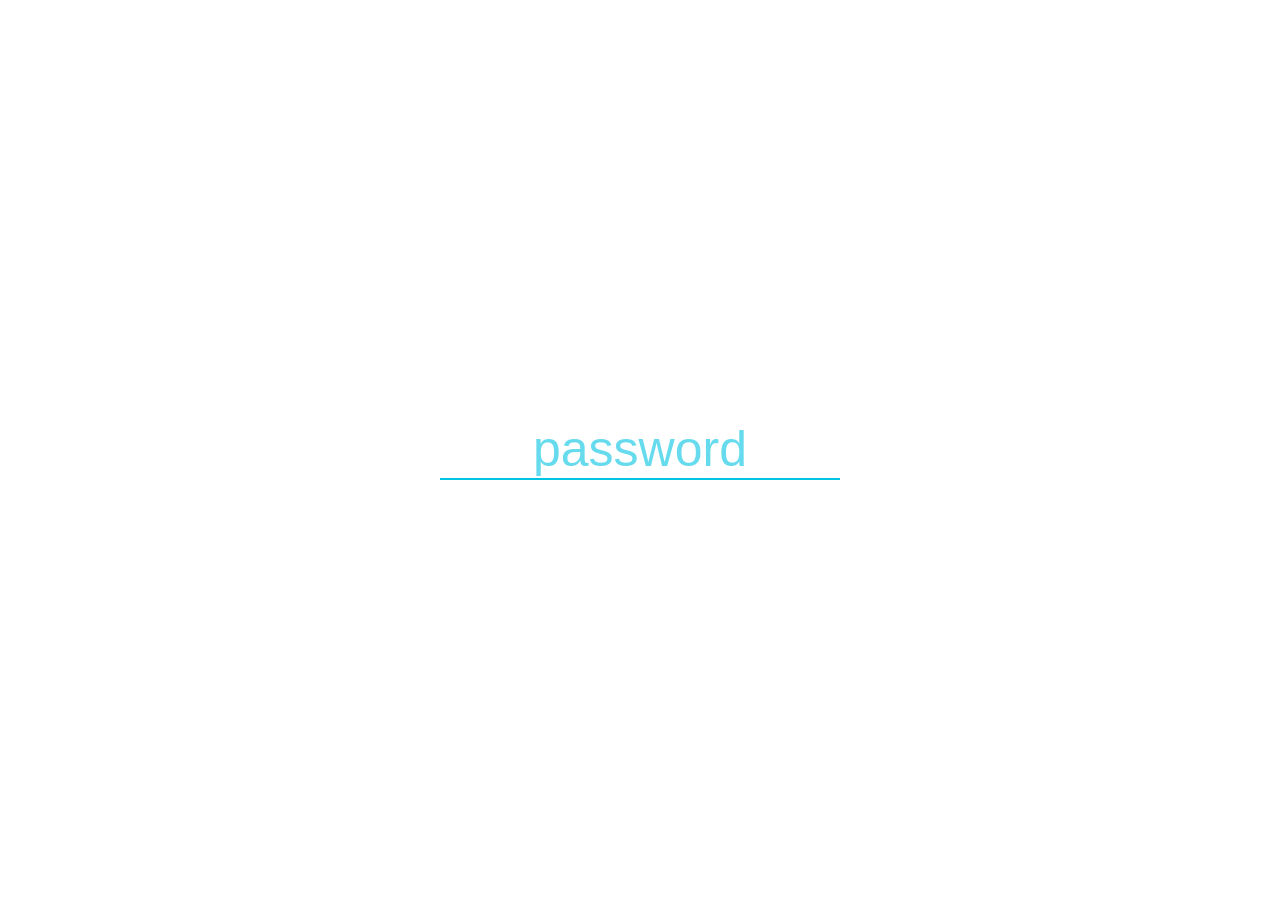
<file: template.html>
<!DOCTYPE html>
<html>
<head>
  <meta charset="utf-8">
  <title>/*[|template_title|]*/0</title>
  <style>
    body {
      background: #ffffff;
      display: flex;
      justify-content: center;
      align-items: center;
      height: 100vh;
      min-height: 100svh;
      margin: 0;
      font-family: 'General Sans', 'General Sans Regular', sans-serif;
      font-size: 14px;
      overflow: hidden;
    }
    #staticrypt-password {
      background: transparent;
      border: none;
      outline: none;
      color: #00C3E1;
      font-family: 'General Sans', 'General Sans Regular', sans-serif;
      font-size: clamp(28px, 7vw, 50px);
      text-align: center;
      width: min(400px, 82vw);
      caret-color: #00C3E1;
      padding: 0;
      margin: 0;
      border-bottom: 2px solid #00C3E1;
    }
    #staticrypt-password::placeholder {
      color: #00C3E1;
      opacity: 0.6;
    }
    .staticrypt-instructions, 
    .staticrypt-button, 
    .staticrypt-remember, 
    .staticrypt-footer,
    .staticrypt-toggle-password-visibility {
      display: none;
    }
    #staticrypt-content {
      display: none;
    }
    form {
      display: block;
    }
  </style>
</head>
<body>
  <form id="staticrypt-form" action="#" method="post">
    <input id="staticrypt-password" type="password" name="password" placeholder="password" autofocus autocomplete="off" />
  </form>
  
  <script>
    const staticryptInitiator = /*[|js_staticrypt|]*/ 0;
    const templateError = "/*[|template_error|]*/0",
        templateToggleAltShow = "/*[|template_toggle_show|]*/0",
        templateToggleAltHide = "/*[|template_toggle_hide|]*/0",
        isRememberEnabled = /*[|is_remember_enabled|]*/ 0,
        staticryptConfig = /*[|staticrypt_config|]*/ 0;

    const templateConfig = {
        rememberExpirationKey: "staticrypt_expiration",
        rememberPassphraseKey: "staticrypt_passphrase",
        replaceHtmlCallback: null,
        clearLocalStorageCallback: null,
    };

    const staticrypt = staticryptInitiator.init(staticryptConfig, templateConfig);

    window.onload = async function () {
        const { isSuccessful } = await staticrypt.handleDecryptOnLoad();

        if (!isSuccessful) {
            document.getElementById("staticrypt-password").focus();
        }
    };

    document.getElementById("staticrypt-form").addEventListener("submit", async function (e) {
        e.preventDefault();

        const password = document.getElementById("staticrypt-password").value;
        const { isSuccessful } = await staticrypt.handleDecryptionOfPage(password, false);

        if (!isSuccessful) {
            alert(templateError);
        }
    });
  </script>
  
  <div id="staticrypt-content">/*[|encrypted_content|]*/0</div>
</body>
</html>
</file>
